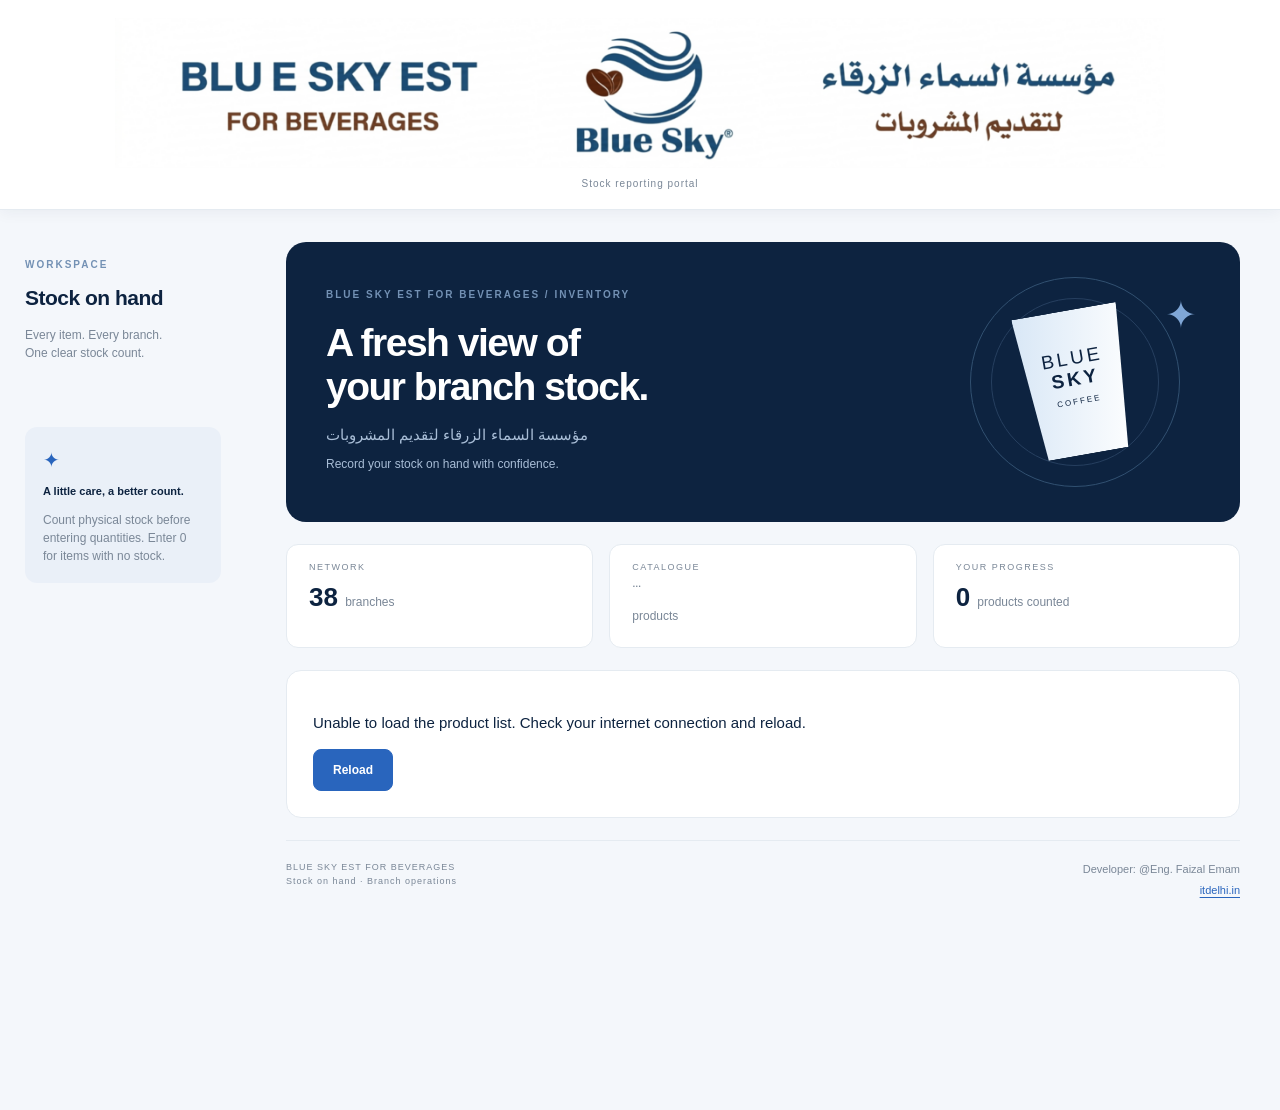
<file: index.html>
<!doctype html><html lang="en"><head><meta charset="utf-8"><meta name="viewport" content="width=device-width,initial-scale=1"><meta name="theme-color" content="#0d2340"><title>Blue Sky Est for Beverages · Stock on Hand</title><link rel="stylesheet" href="styles.css?v=20261005-submission-view"></head><body>
<header><a class="brand" href="./"><img class="brand-logo" src="brand-logo.svg" width="1200" height="171" alt="BLUE SKY EST FOR BEVERAGES · مؤسسة السماء الزرقاء لتقديم المشروبات"></a><span class="internal">Stock reporting portal</span></header>
<div class="layout"><aside><div class="side-top"><span class="eyebrow">WORKSPACE</span><h2>Stock on hand</h2><p>Every item. Every branch.<br>One clear stock count.</p></div><nav id="categories" aria-label="Product categories"></nav><div class="side-note"><span>✦</span><b>A little care, a better count.</b><p>Count physical stock before entering quantities. Enter 0 for items with no stock.</p></div></aside>
<main><section class="hero"><div><span class="eyebrow">BLUE SKY EST FOR BEVERAGES / INVENTORY</span><h1>A fresh view of<br>your branch stock.</h1><p lang="ar" dir="rtl">مؤسسة السماء الزرقاء لتقديم المشروبات</p><p>Record your stock on hand with confidence.</p></div><div class="hero-art" aria-hidden="true"><div class="orbit"></div><div class="cup">BLUE<br><b>SKY</b><span>COFFEE</span></div><span class="spark">✦</span></div></section>
<div class="stats"><div><span>NETWORK</span><b>38 <small>branches</small></b></div><div><span>CATALOGUE</span><b><span id="catalogueCount">…</span> <small>products</small></b></div><div><span>YOUR PROGRESS</span><b id="count">0 <small>products counted</small></b></div></div>
<section id="catalogLoading" class="panel" role="status" aria-live="polite"><p id="catalogLoadingText">Loading your branch product list. Please wait…</p><button type="button" onclick="location.reload()">Reload</button></section><form id="stock" novalidate hidden><section class="panel identity"><div class="section-heading"><span class="step">01</span><div><h2>Branch details</h2><p>Tell us where this stock count belongs.</p></div><span class="tag">Required</span></div><div class="two"><label>Branch Name <span>*</span><div id="branchControl"></div></label><label>Employee Name <span>*</span><input id="employee" required maxlength="100" autocomplete="name" placeholder="Your full name"></label></div><label id="branchPinField" hidden>Branch PIN <span>*</span><input id="branchPin" type="password" inputmode="numeric" maxlength="6" autocomplete="off" placeholder="6-digit branch PIN"><small>Use the private PIN provided by your administrator. It is not saved on this device.</small></label><div aria-hidden="true" style="position:absolute;left:-10000px"><label>Website<input id="website" tabindex="-1" autocomplete="off"></label></div></section>
<section class="panel inventory" id="inventoryStart"><div class="section-heading"><span class="step">02</span><div><h2>Stock quantities</h2><p id="quantityInstructions">Enter quantities in the listed units. Where bottle sizes are listed, enter each size separately. All product quantities are mandatory. Enter 0 for no stock.</p></div></div><p id="catalogNotice" role="status" hidden></p><div class="tools"><label class="search"><span>⌕</span><input id="search" placeholder="Search product name or code…" aria-label="Search products"></label><label class="toggle"><input type="checkbox" id="remaining"> Show uncounted only</label></div><div class="progress"><div id="bar"></div></div><div class="list-head"><span>PRODUCT / ITEM CODE</span><span>STOCK ON HAND</span></div><div id="products"></div><div class="pagination"><button type="button" id="previousPage" class="secondary">← Previous</button><span id="pageInfo" role="status" aria-live="polite"></span><button type="button" id="nextPage">Next →</button></div><p id="empty" hidden>No products match this filter.</p></section>
<section class="submit-panel"><div><b id="ready">Loading product list…</b><p id="status" role="status" aria-live="polite">Your draft is saved on this device as you type.</p><p id="setup" hidden>Preview mode · Google Sheets and email deployment is awaiting activation.</p></div><div class="actions"><button type="submit" id="submit">Review & submit <span>↗</span></button></div></section></form><section id="submissionReceipt" class="panel submission-receipt" role="status" aria-live="polite" hidden><span class="eyebrow">SUBMISSION CONFIRMED</span><h2 id="submissionTitle">Thank you for submitting your inventory.</h2><p>Your branch inventory has been saved successfully. Please keep the reference number below for any follow-up or support request.</p><p id="receiptBranch"></p><p id="receiptEmployee"></p><strong>Reference Number</strong><div id="receiptNumber" class="receipt-number"></div><p>This reference matches the Receipt ID in Google Sheets and the Receipt field in the emailed CSV report.</p><p id="receiptEmail"></p><p id="submittedNotice" hidden>This inventory is already submitted. To record another count, start a new inventory below.</p><button type="button" id="newInventory" hidden>Start new inventory</button></section><footer><div>BLUE SKY EST FOR BEVERAGES<br><span>Stock on hand · Branch operations</span></div><div class="developer-credit"><span>Developer: @Eng. Faizal Emam</span><a href="https://itdelhi.in/" target="_blank" rel="noopener noreferrer">itdelhi.in</a></div></footer></main></div>
<dialog id="countNotice" aria-labelledby="countNoticeTitle"><h2 id="countNoticeTitle" lang="ar" dir="rtl">السلام عليكم ورحمة الله وبركاته فريق بلو سكاي،</h2><label for="noticeLanguage" style="display:block;margin-top:16px">Choose language / भाषा चुनें / ভাষা নির্বাচন করুন</label><select id="noticeLanguage"><option value="en">English</option><option value="hi">हिन्दी</option><option value="bn">বাংলা</option></select>
<div id="notice-en" lang="en"><p>Please count the stock of every product before filling in this form, and enter the correct quantity in the unit shown. Do not enter estimated quantities.</p><p>Where separate bottle sizes are listed, enter the bottle count for each size separately. Use the sizes shown for that product.</p><p>All product quantities are required for operational branches. For IT- Testing, quantities are optional. If a product is out of stock, enter <strong>0</strong>.</p><p>Before submitting, carefully check your branch, employee name and all product quantities.</p></div>
<div id="notice-hi" lang="hi" hidden><p>कृपया फॉर्म भरने से पहले प्रत्येक उत्पाद का स्टॉक गिन लें और दिखाई गई यूनिट के अनुसार सही मात्रा दर्ज करें। अनुमान के आधार पर मात्रा न भरें।</p><p>जहाँ बोतल के अलग-अलग आकार दिए गए हैं, वहाँ हर आकार की बोतलों की संख्या अलग-अलग दर्ज करें। उत्पाद के सामने दिया गया आकार ध्यान से देखें।</p><p>सभी वास्तविक ब्रांचों के लिए उत्पादों की मात्रा भरना अनिवार्य है। IT- Testing के लिए मात्रा भरना वैकल्पिक है। जिस उत्पाद का स्टॉक उपलब्ध नहीं है, उसकी मात्रा <strong>0</strong> दर्ज करें।</p><p>फॉर्म जमा करने से पहले अपनी ब्रांच, कर्मचारी का नाम और सभी उत्पादों की मात्रा ध्यान से जाँच लें।</p></div>
<div id="notice-bn" lang="bn" hidden><p>ফর্ম পূরণ করার আগে দয়া করে প্রতিটি পণ্যের স্টক গুনে নিন এবং দেখানো ইউনিট অনুযায়ী সঠিক পরিমাণ লিখুন। অনুমানের ভিত্তিতে পরিমাণ লিখবেন না।</p><p>যেখানে বোতলের আলাদা মাপ দেওয়া আছে, সেখানে প্রতিটি মাপের বোতলের সংখ্যা আলাদা করে লিখুন। পণ্যের পাশে দেওয়া মাপ ভালো করে দেখুন।</p><p>সকল কার্যকর শাখার জন্য সব পণ্যের পরিমাণ পূরণ করা বাধ্যতামূলক। IT- Testing-এর জন্য পরিমাণ পূরণ করা ঐচ্ছিক। কোনো পণ্য স্টকে না থাকলে তার পরিমাণ <strong>0</strong> লিখুন।</p><p>ফর্ম জমা দেওয়ার আগে আপনার শাখা, কর্মচারীর নাম এবং সব পণ্যের পরিমাণ ভালোভাবে যাচাই করুন।</p></div>
<div class="actions"><button type="button" id="acknowledgeCount">Understood, continue</button></div></dialog>
<dialog id="alreadySubmitted" aria-labelledby="alreadyTitle"><span class="eyebrow">SUBMISSION CONFIRMED</span><h2 id="alreadyTitle">Inventory already submitted</h2><p>Your branch inventory has been recorded successfully.</p><p><strong>Branch:</strong> <span id="alreadyBranch"></span></p><p><strong>Employee:</strong> <span id="alreadyEmployee"></span></p><p><strong>Reference Number:</strong> <span id="alreadyReference" style="overflow-wrap:anywhere"></span></p><p>New inventory entry is locked for 24 hours after submission.</p><p><strong>Next entry available:</strong> <span id="alreadyRelease"></span></p><p>Please keep your reference number for follow-up or support.</p><div class="actions"><button type="button" id="closeAlreadySubmitted">OK, understood</button></div></dialog>
<dialog id="review"><h2>Review your stock count</h2><p id="reviewDetails"></p><p>Confirm the branch, employee, and quantities above. All products must be counted before submission. Every saved submission queues an email to Samad@blueskycoffe.com with Faizal@itdelhi.in in CC.</p><div class="actions"><button id="back" class="secondary">Back to edit</button><button id="confirm">Confirm & submit</button></div></dialog>
<script src="config.js?v=20261006-unit-guidance"></script><script src="products.js?v=20261006-final-branches"></script><script src="app.js?v=20261007-clean-units"></script></body></html>
</file>
<file: styles.css>
:root{--navy:#0d2340;--blue:#2965bd;--muted:#7a8797;--line:#e5ebf1;--bg:#f4f7fb}*{box-sizing:border-box}body{margin:0;background:var(--bg);color:var(--navy);font:15px/1.5 'Segoe UI',Arial,sans-serif}header{height:92px;background:#fff;display:flex;align-items:center;justify-content:space-between;padding:0 5%;border-bottom:1px solid var(--line)}a{color:inherit;text-decoration:none}.brand{display:flex;gap:14px;align-items:center;letter-spacing:2px;font-size:18px}.brand b{font-weight:400}.brand small{display:block;font-size:9px;letter-spacing:3px;color:var(--muted)}.mark{width:49px;height:49px;background:var(--navy);border-radius:14px;color:white;display:grid;place-content:center;font-size:17px;position:relative}.mark span{font-size:12px;position:absolute;right:5px;top:2px}.internal{color:var(--muted);font-size:12px}.layout{display:grid;grid-template-columns:246px minmax(0,1fr);max-width:1440px;margin:auto}aside{padding:42px 25px;position:sticky;top:0;height:100vh}.eyebrow{font-size:10px;letter-spacing:2px;font-weight:700;color:#7391b4}h2{font-size:21px;letter-spacing:-.5px;margin:8px 0}aside p{font-size:12px;color:var(--muted)}nav{margin-top:30px;display:grid;gap:6px}nav button{border:0;background:transparent;text-align:left;color:#68788d;padding:12px 10px;border-radius:9px;font-size:12px;display:flex;justify-content:space-between}nav button.active{background:#e2ecfa;color:var(--blue);font-weight:700}nav small{color:#8798ad}.side-note{margin-top:35px;background:#eaf0f8;padding:18px;border-radius:12px;font-size:11px}.side-note>span{display:block;color:var(--blue);font-size:20px;margin-bottom:8px}.side-note p{margin-bottom:0}main{padding:32px 40px 0;min-width:0}.hero{background:var(--navy);color:white;border-radius:20px;min-height:268px;display:flex;align-items:center;justify-content:space-between;padding:35px 40px;overflow:hidden;position:relative}.hero h1{font-size:39px;line-height:1.12;letter-spacing:-1.5px;margin:16px 0}.hero p{font-size:12px;color:#a8bdd6;margin:8px 0}.hero p[lang]{text-align:left;font-size:15px}.hero-art{width:230px;height:210px;position:relative;flex-shrink:0}.orbit{width:210px;height:210px;border:1px solid #315070;border-radius:50%;position:absolute}.orbit:before{content:'';position:absolute;inset:20px;border:1px solid #263f5f;border-radius:50%}.cup{position:absolute;left:53px;top:33px;width:106px;height:145px;background:linear-gradient(100deg,#d8e7f6,#fff);clip-path:polygon(0 0,100% 0,88% 100%,12% 100%);color:var(--navy);text-align:center;padding-top:38px;line-height:1.1;font-size:19px;transform:rotate(-10deg);letter-spacing:3px;box-shadow:0 10px 40px black}.cup span{display:block;font-size:8px;margin-top:8px;letter-spacing:2px}.spark{position:absolute;right:3px;top:10px;font-size:38px;color:#7fa6d6}.stats{display:grid;grid-template-columns:repeat(3,1fr);margin:22px 0;gap:16px}.stats>div{background:white;border:1px solid var(--line);border-radius:12px;padding:16px 22px}.stats span{font-size:9px;letter-spacing:1.5px;color:var(--muted);display:block}.stats b{font-size:26px;display:block;margin-top:4px}.stats small{font-size:12px;font-weight:400;color:var(--muted)}.panel{background:white;border:1px solid var(--line);border-radius:15px;padding:26px;margin-bottom:22px}.section-heading{display:flex;align-items:center;gap:14px;margin-bottom:23px}.section-heading h2{margin:0;font-size:19px}.section-heading p{margin:3px 0 0;font-size:12px;color:var(--muted)}.step{background:#edf3fc;color:var(--blue);border-radius:10px;padding:10px;font-size:12px;font-weight:700}.tag{margin-left:auto;background:#f5f7fa;padding:5px 10px;font-size:10px;border-radius:20px;color:var(--muted)}.two{display:grid;grid-template-columns:1fr 1fr;gap:20px}label{font-size:12px;font-weight:600}label>span{color:var(--blue)}input,select{font:inherit;width:100%;padding:13px 14px;border:1px solid #dce4ee;border-radius:8px;background:#fbfcfe;color:var(--navy);outline:none;margin-top:8px}input:focus,select:focus{border-color:var(--blue);box-shadow:0 0 0 3px #2965bd12}input.invalid,select.invalid{border-color:#c74f55}.tools{display:flex;align-items:center;justify-content:space-between;gap:20px}.search{position:relative;flex:1}.search input{margin:0;padding-left:38px}.search span{position:absolute;left:13px;top:7px;font-size:25px;color:#8494a8}.toggle{display:flex;align-items:center;gap:8px;font-size:11px;color:var(--muted);white-space:nowrap}.toggle input{width:auto;margin:0}.progress{height:4px;background:#edf1f7;border-radius:4px;margin:20px 0}.progress div{height:100%;background:#5794d7;width:0;transition:width .2s}.list-head{display:flex;justify-content:space-between;font-size:9px;letter-spacing:1.3px;color:var(--muted);padding:10px 0}.group-title{background:#f4f7fb;padding:10px 13px;margin-top:12px;border-radius:7px;font-size:12px;display:flex;justify-content:space-between}.row{display:flex;align-items:center;justify-content:space-between;padding:15px 4px;border-bottom:1px solid #eff2f6;gap:15px}.row label{font-size:13px;font-weight:600;display:block}.row small{display:block;font-size:10px;color:var(--muted);margin-top:3px}.quantity{display:flex;align-items:center;gap:8px}.quantity input{width:95px;text-align:center;margin:0;font-size:14px}.quantity span{font-size:9px;color:var(--muted);width:40px}.submit-panel{display:flex;justify-content:space-between;align-items:center;margin-bottom:25px;gap:20px}.submit-panel b{font-size:14px}.submit-panel p{font-size:11px;color:var(--muted);margin:4px 0}button{cursor:pointer;font:600 12px 'Segoe UI',Arial;padding:13px 19px;border-radius:8px;background:var(--blue);color:white;border:1px solid var(--blue)}button:disabled{cursor:wait;opacity:.6}.secondary{background:white;color:var(--navy);border-color:#d8e1ec}.actions{display:flex;gap:10px}button span{margin-left:15px}footer{border-top:1px solid var(--line);padding:20px 0 26px;font-size:9px;letter-spacing:1px;color:var(--muted);display:flex;justify-content:space-between}dialog{border:0;border-radius:16px;max-width:490px;padding:30px;color:var(--navy);box-shadow:0 20px 100px #0003}dialog::backdrop{background:#0d234088}dialog p{font-size:14px;color:#6c7b8e}dialog .actions{margin-top:25px}#setup{color:#a76819}#empty{color:var(--muted);text-align:center;padding:30px}@media(max-width:1050px){.layout{grid-template-columns:200px 1fr}aside{padding:35px 15px}main{padding:25px}.hero{padding:30px}.hero h1{font-size:32px}.hero-art{width:170px;transform:scale(.8)}.tools{flex-wrap:wrap}.search{min-width:220px}.submit-panel{align-items:flex-start;flex-direction:column}}@media(max-width:720px){header{height:76px;padding:0 20px}.brand{font-size:14px}.internal{display:none}.layout{display:block}aside{height:auto;position:static;padding:15px 20px 0}.side-top,.side-note{display:none}nav{display:flex;overflow:auto;margin:0;padding-bottom:4px}nav button{white-space:nowrap;gap:10px;flex-shrink:0}main{padding:15px}.hero{padding:27px 23px;min-height:240px}.hero h1{font-size:31px}.hero-art{display:none}.stats{gap:7px;margin:15px 0}.stats>div{padding:12px}.stats b{font-size:23px}.stats small{display:block;font-size:10px}.stats span{font-size:8px;letter-spacing:.7px}.panel{padding:20px 15px}.two{grid-template-columns:1fr;gap:14px}.quantity input{width:72px}.quantity span{width:28px}.row label{font-size:12px}.actions{width:100%}.actions button{flex:1;padding:13px 10px}.submit-panel{padding:0 5px}.tag{display:none}footer{font-size:8px;letter-spacing:0}.list-head{font-size:8px}}

/* Clear counting units on every product */
.quantity span{font-weight:700;color:var(--blue);font-size:11px}.quantity input{width:110px}.quantity input::placeholder{font-size:11px;color:#8092a9}@media(max-width:720px){.quantity input{width:88px}.quantity span{width:32px;font-size:10px}}

/* Original bilingual logo: retain full image proportions. */
header{height:auto;min-height:110px;padding:18px 5%;gap:24px}.brand{width:min(850px,80%);min-width:0}.brand-logo{display:block;width:100%;height:auto;object-fit:contain}.internal{white-space:nowrap}@media(max-width:720px){header{min-height:80px;padding:14px 15px}.brand{width:100%}.hero .eyebrow{font-size:9px;letter-spacing:1px}footer{gap:12px;flex-wrap:wrap}}

/* Center the complete bilingual brand banner across the header. */
header{display:flex;flex-direction:column;justify-content:center;align-items:center;min-height:0;height:auto;padding:18px 24px;gap:8px;overflow:hidden}.brand{display:block;flex:none;width:100%;max-width:1050px;margin:0 auto}.brand-logo{display:block;width:100%;max-width:100%;height:auto;max-height:none;object-fit:contain;margin:0 auto}.internal{display:block;text-align:center;font-size:10px;letter-spacing:1px}@media(max-width:720px){header{padding:12px 10px;gap:5px}.brand{width:100%;max-width:100%}.brand-logo{width:100%;height:auto}.internal{display:block;font-size:9px}}

/* Unit and bottle controls: size first, quantity second. */
.quantity{flex-shrink:0}.quantity .bottle-size{width:155px;margin:0;font-size:12px}.quantity span{width:76px;overflow-wrap:anywhere}.row>div:first-child{min-width:0}.row label{overflow-wrap:anywhere}@media(max-width:720px){.row{flex-wrap:wrap;gap:8px}.row>div:first-child{width:100%}.quantity{width:100%;justify-content:flex-end}.quantity .bottle-size{width:155px;flex:1;max-width:220px}.quantity input{width:88px}.quantity span{width:66px;font-size:10px}.quantity select,.quantity input{min-height:44px}}

/* Count both bottle sizes independently. */
.quantity-field{display:flex;align-items:center;gap:8px}.bottle-quantities{align-items:flex-end;gap:12px}.bottle-quantities .quantity-field{display:flex;flex-direction:column;align-items:stretch;gap:6px}.bottle-quantities label{font-size:11px;color:var(--blue);text-align:center}.bottle-quantities input{width:110px}.bottle-quantities .quantity-field{min-width:0}@media(max-width:720px){.bottle-quantities{justify-content:stretch}.bottle-quantities .quantity-field{flex:1}.bottle-quantities input{width:100%}.bottle-quantities label{font-size:12px}.quantity-field input{min-height:44px}}

.developer-credit{display:flex;flex-direction:column;gap:4px;text-align:right;font-size:11px;letter-spacing:0}.developer-credit a{color:var(--blue);text-decoration:underline;text-underline-offset:3px}.developer-credit a:hover{color:var(--navy)}@media(max-width:720px){footer{align-items:center}.developer-credit{font-size:10px}}

/* Readable products and shorter counting pages. */
.row>div:first-child>label{font-size:15px;font-weight:800;line-height:1.45;color:var(--navy)}
.pagination{display:flex;align-items:center;justify-content:space-between;gap:12px;margin-top:22px;padding-top:18px;border-top:1px solid var(--line)}
.pagination span{font-size:12px;font-weight:700;text-align:center}.pagination button{min-height:44px}.pagination button:disabled{cursor:default}
#inventoryStart{scroll-margin-top:16px}
@media(max-width:720px){.row>div:first-child>label{font-size:14px;font-weight:800}.pagination{gap:8px}.pagination button{padding:12px 10px}.pagination span{font-size:11px}}

/* Keep the brand header visible while counting. */
header{position:sticky;top:0;z-index:100;background:#fff;box-shadow:0 3px 14px #0d23400d}
#inventoryStart{scroll-margin-top:190px}
@media(max-width:720px){#inventoryStart{scroll-margin-top:110px}}

.submission-receipt{border:2px solid #318367;background:#f4fbf8;scroll-margin-top:170px}.submission-receipt[hidden]{display:none}.submission-receipt h2{color:#20694f}.submission-receipt p{font-size:13px}.receipt-number{font-size:17px;font-weight:800;overflow-wrap:anywhere;user-select:all;background:#fff;border:1px solid #cce3d9;border-radius:8px;padding:14px;margin-top:8px;letter-spacing:.4px}

/* Put the confirmed submission first on mobile and desktop. */
[hidden]{display:none!important}
body.inventory-submitted aside,body.inventory-submitted .hero,body.inventory-submitted .stats{display:none}
body.inventory-submitted .layout{display:block}
body.inventory-submitted main{max-width:900px;margin:0 auto}
#receiptBranch,#receiptEmployee{font-size:16px;font-weight:700;color:var(--navy)}
</file>
